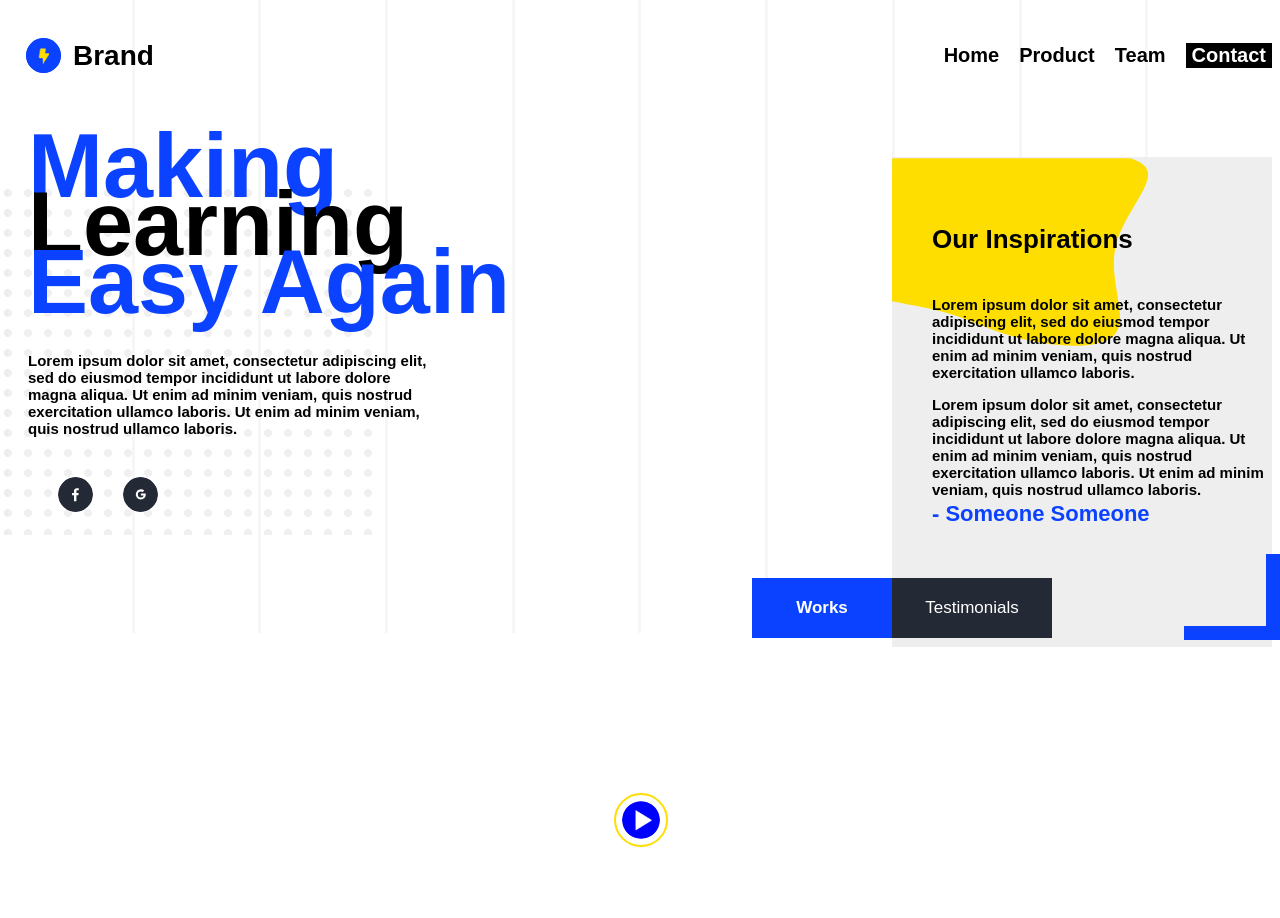
<file: index.html>
<!DOCTYPE html>
<html lang="en">
<head>
    <meta charset="UTF-8">
    <meta name="viewport" content="width=device-width, initial-scale=1.0">
    <!-- <title>Document</title> -->
    <!-- <link rel="stylesheet" href="./css.css"> -->
    <link rel="stylesheet" href="a.css">
</head>
<body>

    <div class="back">
        <div class="div"></div>
        <div class="div"></div>
        <div class="div"></div>
        <div class="div"></div>
        <div class="div"></div>
        <div class="div"></div>
        <div class="div"></div>
        <div class="div"></div>
        <div class="div"></div>
        <div class="div"></div>
        <div class="div"></div>
        <div class="div"></div>
       
    </div>
   
    <div class="all">
    <div class="topnav">
        <div class="logo" style="display:flex;flex-grow: 7;padding: 0 0 0 18px;">
        <img src="./images/Group 3.png" class="brandlogo" alt="">
        <div class="brand" > Brand</div>
    </div>
       
        <div class="topnavlast" >
            <div class="underline" style="flex-grow: 2">Home</div>
            <div class="underline" style="flex-grow: 2">Product</div>
            <div class="underline" style="flex-grow: 2">Team</div>
              <button class="button">Contact</button>
      
        </div>
    </div>


 <div class="wrapp" >
 <div class="background" style="flex-grow: 2">
    <div class="dot"></div>   

 <div class="content">
    <div class="main">
        <div style="color: #0B42FF;font-weight: bolder;" >Making</div> 
    <div style="font-weight: bolder;" class="up">Learning</div>
     <div style="color: #0B42FF;font-weight: bolder;" class="up">Easy Again</div></div>
    <div class="message">Lorem ipsum dolor sit amet, consectetur adipiscing  elit, 
        sed do eiusmod tempor incididunt ut labore dolore magna
        aliqua. Ut enim ad minim veniam, quis nostrud exercitation
        ullamco laboris. Ut enim ad minim veniam,  quis nostrud
        ullamco laboris.</div>
</div>
<div class="sociallogin">
    <img src="./images/facebook.svg" class="logins" alt="">
    <img src="./images/google.svg" class="logins" alt="" srcset="">
</div>
</div>
<div class="xy">
<div class="x" style="flex-grow: 6">
    <img src="./images/play.png" class="player" alt="" srcset=""> 
</div>
</div>



<div class="container"  >
    <img src="./images/blob.svg" class="bg">
    <div class="heading">Our Inspirations</div>
    <div class="passage">
        <p  style="background-color: transparent;">Lorem ipsum dolor sit amet, consectetur adipiscing  elit, sed do eiusmod 
            tempor incididunt ut labore dolore magna aliqua. Ut enim ad minim
            veniam, quis nostrud exercitation ullamco laboris.</p>
        <p style="background-color: transparent;">Lorem ipsum dolor sit amet, consectetur adipiscing  elit, sed do eiusmod
            tempor incididunt ut labore dolore magna aliqua. Ut enim ad minim 
            veniam, quis nostrud exercitation ullamco laboris. Ut enim ad minim 
            veniam,  quis nostrud ullamco laboris.</p>
        <div class="blockquotes">-      Someone Someone</div>
    </div>
    <div class="same">
    <div class="navigators">
        <button class="work">Works</button>
        <button class="tests">Testimonials</button>
    </div>
    <div class="y">
    <button id="bg2"></button>
    </div>
</div>
</div>

</div>

</div>


</body>
</html>
</file>
<file: a.css>
/* navbar */
.brandlogo{
    background-color: #0B42FF;
    border-radius: 50%;
    z-index: 99;
    align-self: center;
}
.brand{
    align-self: center;
    padding: 0 0 0 12px;
    font-size: 20px;
    font-family:'Segoe UI', Tahoma, Geneva, Verdana, sans-serif;
    z-index: 99;
}
.button{
    color: #ffffff;
    padding: 15  15 15 15;
    align-self: center;
    background-color: rgb(0, 0, 0);
    border:none;
    font-weight: bolder;
    
}
.topnav{
    display: flex;
    flex-direction: row;
    color: black;
    font-weight: bold;
    padding-top: 30px;
    padding-bottom: 60px;
    font-family: 'Roboto', sans-serif;
    z-index: 99;
    flex-wrap: wrap;
}
.topnavlast{
     display: flex;
     flex-direction: row;
     z-index:99;
}
.underline:hover {
    border-bottom: 7px solid #FEDD00;
    transition: ease-in-out 0.1s;
}
.underline{
    cursor: pointer;
    padding-right: 20px;
    align-self: center;
   
}
.all
{
    margin-top: -650px;
    font-family:'Segoe UI', Tahoma, Geneva, Verdana, sans-serif;
}
/* backgroundlines */
.back{
    display: grid;
    grid:100px / auto auto auto auto auto auto auto auto auto auto;
    grid-template-rows: 720px ;
    background-color: #D7D7D7;
    grid-column-gap: 3px;
    margin-top: -75px; 
    opacity: 20%;    
    
}

.back > div {
 background-color: #fff;
}

/* backgrounddots */
.background{
    display: flex;
    flex-direction: column;
}


.background .dot {
    padding: 11em 7.2em;
    background-image: -webkit-repeating-radial-gradient(center center, #dadbdd, #dadbdd 4px, transparent 0px, transparent 100%);
    /* background-image: -moz-repeating-radial-gradient(center center,#dadbdd, #dadbdd 4px, transparent 0px, transparent 100%);
    background-image: -ms-repeating-radial-gradient(center center, #dadbdd, #dadbdd 4px, transparent 0px, transparent 100%);
    background-image: repeating-radial-gradient(center center, #dadbdd, #dadbdd 4px, transparent 0px, transparent 100%); */
    -webkit-background-size: 5px 5px;
    -moz-background-size: 5px 5px;
    background-size: 20px 20px;
    width:27%;
    align-self: flex-start;
    background-color: transparent;
    z-index: -1;
    opacity: 50%;
    margin-top: 15px;
  }
.wrapp{
    display: flex;
    flex-direction: row;
flex-wrap: wrap;
}
 .x{
    /* padding-top: 100px; */
    align-self: center;
    padding-left: 50px;
    z-index: 1;

 }
  .player{
    width: 35px;   
    /* margin-left: 680px; */
    /* margin-top: -500px; */
    border-radius: 50%;
    padding: 5px;
    border: #FEDD00 2px solid;
    z-index:1;
}

/* left*/
.main{
    font-size: 93px;
    font-weight: bolder;
    color: rgb(0, 0, 0);
    z-index:1;
   
}

.content{
     color: rgb(0, 0, 0);
     width: 450px;
     display: grid;
     grid-template-rows: auto;
     grid-row-gap: 58px;
     /* margin-left: 15px; */
     /* margin-top: -425px; */
     margin-top: -420px;
     z-index: 1;
}

.message{
    font-size: 18px;
    font-weight: bold;
    margin-top:-20px;
    z-index: 1;
}

.sociallogin{
    display: grid;
    grid-template-columns: repeat(2,25px);
    grid-column-gap: 40px;
    margin-top: 40px;
    margin-left: 50px;
    z-index: 1;
}

.logins{
    width: 35px;
    border-radius: 50%;
    /* padding: 10px; */
    background-color: white;
    z-index: 1;
}

/* right */

.container{
    background-color: #EEEEEE;
    width: 346px;
    height: 488px;
    display: flex;
    flex-direction: column;
    /* margin-left: 250px; */
    margin-top: 28px;
    display: grid;
    /* flex-direction: row; */
    z-index: 1;
}
.bg {
    height: 220px;
    width: 300px;
    /* clip-path: polygon(0 0, 30% 0, 30% 30%, 0% 30%);
    background: #FEDD00; */
    z-index: 1;

}

.heading{
    color: #000000;
    font-size: 30px;
   margin-left: 32px;
   margin-top: -180px; 
   background-color: transparent;
   font-weight: bolder;
   z-index: 1;
}

.passage{
    display: grid;
    grid-template-rows: 70px 100px;
    grid-row-gap: 30px;
    color: rgb(0, 0, 0);
    width: 310px;
    padding:10 0 0 0;
    margin-top: -110px;
    background-color: transparent;
    font-size: 12px;
    margin-left: 32px;
    font-weight: 600;
    z-index: 1;
}


.blockquotes{
    background-color:transparent;
    font-weight: 800;
    color: #0B42FF;
    margin-top: 2px;
    font-size: 17px;
}

/* bottom right corner */

.navigators{
    margin-left: -150px;
    display: flex;
    flex-direction: row;
    margin-top: 58px;
    
}


.work{
   padding: 20px; 
   color: white;
   background-color:  #0B42FF;
   border: none;
   margin: 0;
   font-weight: 600;
   width: 150px;
   height: 70px;
   text-align: center;
   align-items: center;
   cursor: pointer;
   z-index: 1;
   font-size: 17px;
}
.tests{
    padding: 10px; 
    background-color: #232935;
    color: white;
    border: none;
    margin: 0;
    font-weight: 600;
    text-align: center;
    align-items: center;
    width: 150px;
    height: 70px;
    cursor: pointer;
    z-index: 1;
    font-size: 17px;
}
.y{
     /* margin-left: 30px; */
   /* margin-top: -29px; */
    z-index: 1;
}
#bg2{
    width: 98px;
    background-color: transparent;
    height: 98px;
    margin-left: 100px;
    margin-top: 30px;
    border-right-width: 15px;
    border-bottom-width: 15px;
    border-color:  #0B42FF;
    border-top-width: 0;
    border-left-width: 0;
    border-style: solid;
    z-index: 1;
    /* border: 25px #FEDD00; */
}

.same
{
    display: flex;
    flex-direction: row;

}
.brandlogo
    {
        height: 35px;
        width: 35px;
    }
@media only screen and  (min-device-height:770px) and (max-device-height:1099px)
{
    .back{
        grid-template-rows: 1135px ;   
    }
    .all{
        margin-top: -1050px;
    }  
    /* .main{
        font-size: 180px;
        width:1500px;
    }  */
    .container
    {
        margin-top:120px;
        height: 775px;
    }
    .x
    {
        padding-top: 500px;
    }
    .content
    {
        margin-top: -750px;
    }
    /* .message{
        margin-top: -26px;
        font-size: 28px;
        width:850px;
    } */
    .up
    {
        margin-top: -45px;
    }
    .background .dot{
        margin-top: 50px;
        /* width:110%; */
        padding: 20em 7.2em;
        margin-left:-10px;
    }
    .heading{
       margin-top: -250px;
       
    }
    .passage{
        grid-row-gap: 77px;
        margin-top: -120px;
        font-size: 24px; 
    }
    .blockquotes{
        margin-top: -10px;
        font-size: 30px;
    }
    #bg2{
        margin-top: -22px;
        height: 180px;
    }
    .xy{
        margin-left: 27px;
        margin-top:-190px;
    }
    .navigators{
        margin-top: 33px;
    }
   
}
@media only screen and  (min-device-height:1100px) and (max-device-height:1440px)  
{
    .xy{
        margin-left: 30px;
        margin-top:160px;
    }
    .back{
        grid-template-rows: 1500px ;
        
    }
    .all{
        margin-top: -1420px;
    } 
    /* .main{
        font-size: 190px;
        width:1500px;
    }   */
    /* .message{
        margin-top: -26px;
        font-size: 28px;
        width:850px;
    } */
    .container
    {
        margin-top:230px;
        height: 1020px;
    }
    .sociallogin
    {
        margin-top: 110px;
    }
   .x{
        padding-top: 500px;
    }
    .content{
        margin-top: -880px;
    }
    /* .message{
        margin-top: -10px;
        font-size: 36px;
        width:1000px;
    } */
    .background .dot{
        margin-top: 120px;
        /* width:135%; */
        padding: 23em 7.2em;
        margin-left:-10px;
    }
    .heading{
       margin-top: -250px;
       
    }
    .passage{
        grid-row-gap: 117px;
        margin-top: -120px;
        font-size: 31px;
    }
    .blockquotes{
        margin-top: 120px;
        font-size: 35px;
    }
    #bg2{
        margin-top: -15px;
        height: 210px;
    }
    .navigators{
        /* margin-top: 75px; */
    }
   
}
@media only screen and  (min-device-width:1921px) and (max-device-width:2560px)  
{   .brandlogo
    {
        height: 55px;
        width: 55px;
    }
    .main{
        font-size: 183px;
        width:1500px;
    }
    .message{
        margin-top: -26px;
        font-size: 28px;
        width:850px;
    }
    .container
    {
        width: 780px;
    }
    .sociallogin
    {
        display: grid;
        grid-column-gap: 80px;
    }
    .logins{
        width: 85px;
    }
    .xy
    {
        flex-grow: 8; 
    }
    .background .dot{
        /* margin-top: 50px; */
        width:110%;
    }
    .player{
        width: 85px; 
        padding: 14px;
        border: #FEDD00 5px solid;
    }
    .x
    {
    align-self: center;
    padding-left: 650px;
    z-index: 1; 
    }
    
    .content{
        margin-left: 20px;
    }
    
    .bg {
        height: 380px;
        width: 524px;
    }
    .heading{

        font-size: 55px;
       margin-left: 76px;
       /* margin-top: -250px; */
    }
    .passage{
       
        width: 700px;
        /* margin-top: -120px; */
       
        margin-left: 76px;
    }
    .blockquotes{
        font-weight: 700;
        color: #0B42FF;
    }
    .navigators{
        margin-left: -250px;
        display: flex;
        flex-direction: row;
        /* margin-top: 75px; */
    }
    
    .work{
       padding: 10px; 
       color: white;
       background-color:  #0B42FF;
       border: none;
       margin: 0;
       font-weight: 600;
       width: 250px;
       height:120px;
       text-align: center;
       align-items: center;
       font-size: 27px;
    }
    .tests{
        padding: 10px;
        border: none;
        margin: 0;
        font-weight: 400;
        width: 260px;
        height: 120px;
        text-align: center;
        align-items: center;
       font-size: 27px;
    }
    #bg2{
        width: 210px;
       
        margin-left: 310px;
        /* margin-top: -15px; */
        border-right-width: 26px;
        border-bottom-width:26px;
    }
    .underline
    {
        font-size: 35px;
        padding-right: 50px;
    }
    .button
    {
        font-size: 35px; 
    }
    .brand{
        font-size: 50px;
    }
    .brandlogo
    {
        height:45px;
        width:45px;
    }
}
@media only screen and  (min-device-width:1441px) and (max-device-width:1920px)  
{   
    .container
    {
        width: 620px;
        
    }
    .main
    {
        font-size: 153px;
        width:1500px;
    }
    .sociallogin
    {
        display: grid;
        grid-column-gap: 70px;
    }
    .logins
    {
        width: 65px;
    }
    .message
    {
        margin-top: -10px;
        font-size: 28px;
        width:700px;
    }
    .xy
    {
        flex-grow: 8; 
    }
    .background .dot
    {
        /* margin-top: 50px; */
        width:85%;
    }
    .player{
        width: 55px; 
        padding: 14px;
        border: #FEDD00 5px solid;
    }
    .x
    {
     align-self: center;
     padding-left: 450px;
     z-index: 1; 
    }
    .content{
        margin-left: 20px;
    }
    
    .bg {
        height: 380px;
        width: 524px;
    }
    .heading
    {
        font-size: 55px;
       margin-left: 59px;
       /* margin-top: -250px; */
    }
    .passage
    {
        width: 540px;
        margin-left: 59px;
        font-size: 23px;
    }
    .blockquotes{
        font-weight: 700;
        color: #0B42FF;
    }
    .navigators{
        margin-left: -250px;
        display: flex;
        flex-direction: row;
        /* margin-top: 75px; */
    }
    
    .work{
       padding: 10px; 
       color: white;
       background-color:  #0B42FF;
       border: none;
       margin: 0;
       font-weight: 600;
       width: 250px;
       height:120px;
       text-align: center;
       align-items: center;
       font-size: 27px;
    }
    .tests{
        padding: 10px;
        border: none;
        margin: 0;
        font-weight: 400;
        width: 260px;
        height: 120px;
        text-align: center;
        align-items: center;
       font-size: 27px;
    }
    #bg2{
        width: 210px;
        margin-left: 150px;
        /* margin-top: -15px; */
        border-right-width: 26px;
        border-bottom-width:26px;
    }
    .underline
    {
        font-size: 30px;
        padding-right: 50px;
        
    }
    .button
    {
        font-size: 30px; 
    }
    .brand{
        font-size: 40px;
    }
    .brandlogo{
        height:45px;
        width:45px;
    }
}

@media only screen and (min-device-width:1025px) and (max-device-width:1440px) 
{
    .back{
        grid-template-rows: 700px ;
        
    }
    .all{
        margin-top: -625px;
    }
    .container
    {
        width: 380px;
        height: 490px;
        /* margin-left: 10px; */
        margin-top: 24px;
    }
    .xy{
        margin-left: 30px;
        margin-top:160px;
        flex-grow: 8;
        
    }
    .player{
        width: 38px; 
        padding: 6px;
    }
    .main{
        font-size: 90px;
        width:500px;
        margin-top:-10px;
    }
    .content{
      
        margin-top: -410px;
        margin-left: 20px;
    }
    .message{
        font-size: 15px;
        width:400px;
        margin-top: -40px;
    }
    .background .dot{
        width:29%;
        padding: 11em 8em;
        background-size: 20px 20px;
        padding: 11em 7.2em;
        background-image: -webkit-repeating-radial-gradient(center center, #dadbdd, #dadbdd 4px, transparent 0px, transparent 100%);
        margin-left: -10px;
    }
    .bg {
        height: 190px;
        width: 256px;
    }
    .heading{

        font-size: 26px;
       margin-left: 40px;
       margin-top: -130px;
    }
    .passage{
        grid-row-gap: 30px;
        width: 340px;
        margin-top: -80px;
        font-size: 15px;
        margin-left: 40px;
    }
    .blockquotes{
        font-weight: 700;
        color: #0B42FF;
        /* margin-top: 10px; */
        font-size: 22px;
    }
    .navigators{
        margin-left: -140px;
        display: flex;
        flex-direction: row;
        margin-top: 44px;
      
    }
    
    .work{
       padding: 10px; 
       color: white;
       background-color:  #0B42FF;
       border: none;
       margin: 0;
       font-weight: 600;
       width: 140px;
       height: 60px;
       text-align: center;
    align-items: center;
    
    }
    .tests{
        padding: 10px;
        border: none;
        margin: 0;
        font-weight: 400;
        width: 160px;
        height: 60px;
        text-align: center;
    align-items: center;
    }
    #bg2{
        width: 96px;
        height: 86px;
        margin-left: 132px;
        margin-top: 20px;
        border-right-width: 14px;
        border-bottom-width:14px;
    }
    .underline
    {
        font-size: 20px;
    }
    .button
    {
        font-size: 20px; 
    }
    .brand{
        font-size: 28px; 
    }
}
@media only screen and (min-device-width:767px) and (max-device-width:1024px) 
{
    .back{
        grid-template-rows: 560px ;
    }
    .all{
        margin-top: -495px;
    }
    .container
    {
        width: 316px;
        height: 380px;
        /* margin-left: 170px; */
        margin-top: 20px;
    }
    .xy{
        margin-left: -120px;
        margin-top:90px;
        flex-grow: 8;
        
    }
    .player{
        width: 22px; 
        padding: 4px;
    }
    .main{
        font-size: 56px;
        width:300px;
    }
    .content{
        margin-top: -300px;
        margin-left: 20px;
    }
    .message{
        font-size: 13px;
        width:295px;
        margin-top: -40px;

    }
    .background .dot{
        width:2%;
        padding: 8em 7.2em;
        margin-left: -10px;
    }
    
    .bg {
        height: 160px;
        width: 216px;
    }
    .heading{

        font-size: 24px;
       margin-left: 25px;
       margin-top: -100px;
    }
    .passage{
        grid-row-gap: 15px;
        width: 280px;
        margin-top: -60px;
        font-size: 12px;
        margin-left: 25px;
    }
    .blockquotes{
        font-weight: 700;
        color: #0B42FF;
        /* margin-top: -10px; */
        font-size: 14px;
    }
    .navigators{
        margin-left: -122px;
        display: flex;
        flex-direction: row;
        margin-top: 30px;
        font-size: 24px;
    }
    
    .work{
       padding: 10px; 
       color: white;
       background-color:  #0B42FF;
       border: none;
       margin: 0;
       font-weight: 600;
       width: 120px;
       height: 60px;
       text-align: center;
    align-items: center;
    font-size: 14px;
    }
    .tests{
        padding: 10px;
        border: none;
        margin: 0;
        font-weight: 400;
        width: 130px;
        height: 60px;
        text-align: center;
    align-items: center;
    font-size: 14px;

    }
    #bg2{
        width: 100px;
        height: 100px;
        margin-left: 95px;
        margin-top:-23px;
        border-right-width: 18px;
        border-bottom-width:18px;
    }
    .underline
    {
        font-size: 18px;
    }
    .button
    {
        font-size: 18px; 
    }
    .brand{
        font-size: 22px;
    }
}
@media only screen and (min-device-width:550px) and (max-device-width:768px)  
{
    .back{
        grid-template-rows: 560px ;
    }
    .all{
        margin-top: -485px;
    }
    .container
    {
        width: 246px;
    height: 288px;
        margin-top: 68px;
    }
    .xy{
        margin-left: -180px;
        margin-top:80px;
        flex-grow: 8;
        
    }
    .player{
        width: 18px; 
        padding: 3px;
    }
    .main{
        font-size: 53px;
        width:300px;
    }
    .content{
        margin-top: -250px;
        margin-left: 20px;
    }
    .message{
        font-size: 10px;
        width:300px;
    }
    .background .dot{
        width:5%;
        padding: 7em 7.2em;
        margin-left: -10px;
    }
    .bg {
        height: 140px;
        width: 190px;
    }
    .heading{

        font-size: 20px;
       margin-left: 22px;
       margin-top: -100px;
    }
    .passage{
        grid-row-gap: 2px;
        width: 200px;
        margin-top: -80px;
        font-size: 8px;
        margin-left: 22px;
    }
    .blockquotes{
        font-weight: 700;
        color: #0B42FF;
        margin-top: -20px;
        font-size: 12px;
    }
    .navigators{
        margin-left: -80px;
        display: flex;
        flex-direction: row;
        margin-top: 20px;
    }
    
    .work{
       width: 80px;
       height: 40px;
       font-size: 10px;
    }
    .tests{
        width: 90px;
        height: 40px;
        font-size: 10px;
    }
    #bg2{
        width: 80px;
        height: 70px;
        margin-left: 83px;
        margin-top: -10px;
        border-right-width: 13px;
        border-bottom-width:13px;
    }
    .underline
    {
        font-size: 16px;
    }
    .button{
        font-size: 16px;
    }
}
</file>
